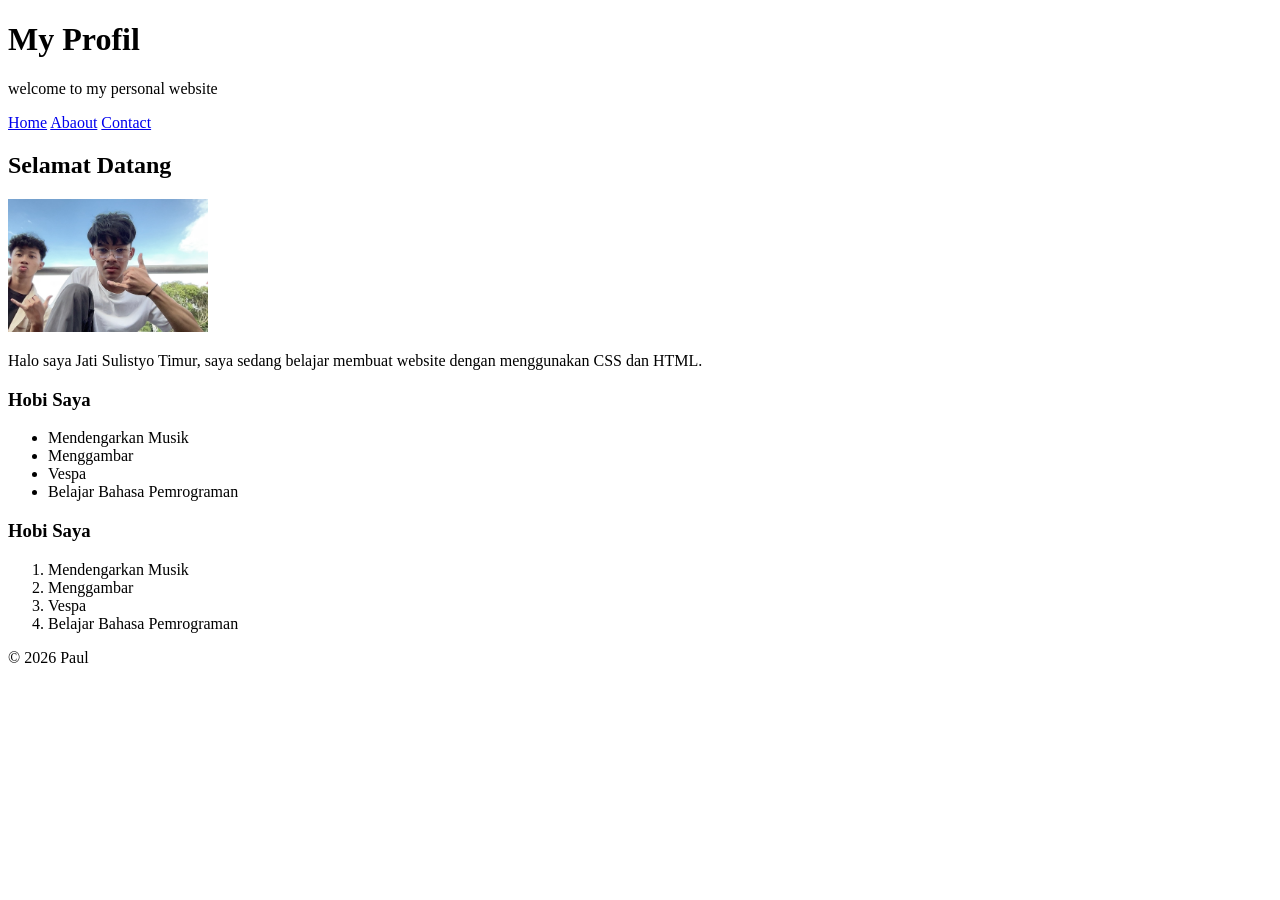
<file: 01-basic-html/index.html>
<!DOCTYPE html>
<html lang="en">
<head>
    <meta charset="UTF-8">
    <meta name="viewport" content="width=device-width, initial-scale=1.0">
    <title>My Profil - Home</title>
</head>
<body>
    
    <h1>My Profil</h1>
    <p>welcome to my personal website</p>

    <nav>
        <a href="index.html">Home</a>
        <a href="about.html">Abaout</a>
        <a href="contact.html">Contact</a>
    </nav>
    <main>
        <section>
            <h2>Selamat Datang</h2>
            <img src="images/E4096B47-E454-4BD0-9718-902EA8177A51_1_105_c.jpeg" alt="foto jati" style="width: 200px; height: auto;">
            <p>Halo saya Jati Sulistyo Timur, saya sedang belajar membuat website dengan menggunakan CSS dan HTML.</p>
        </section>

        <section>
            <h3>Hobi Saya</h3>
            <!-- <ul> <li> (unordered) untuk daftar (.)-->
            <ul>
                <li>Mendengarkan Musik</li>
                <li>Menggambar</li>
                <li>Vespa</li>
                <li>Belajar Bahasa Pemrograman</li>
            </ul>
            <h3>Hobi Saya</h3>
            <!-- <ol> <li> (ordered) untuk daftar nomor -->
            <ol>
                <li>Mendengarkan Musik</li>
                <li>Menggambar</li>
                <li>Vespa</li>
                <li>Belajar Bahasa Pemrograman</li>
            </ol>
        </section>

        </section>
    </main>

    <footer>
        © 2026 Paul
    </footer>

</body>
</html>
</file>
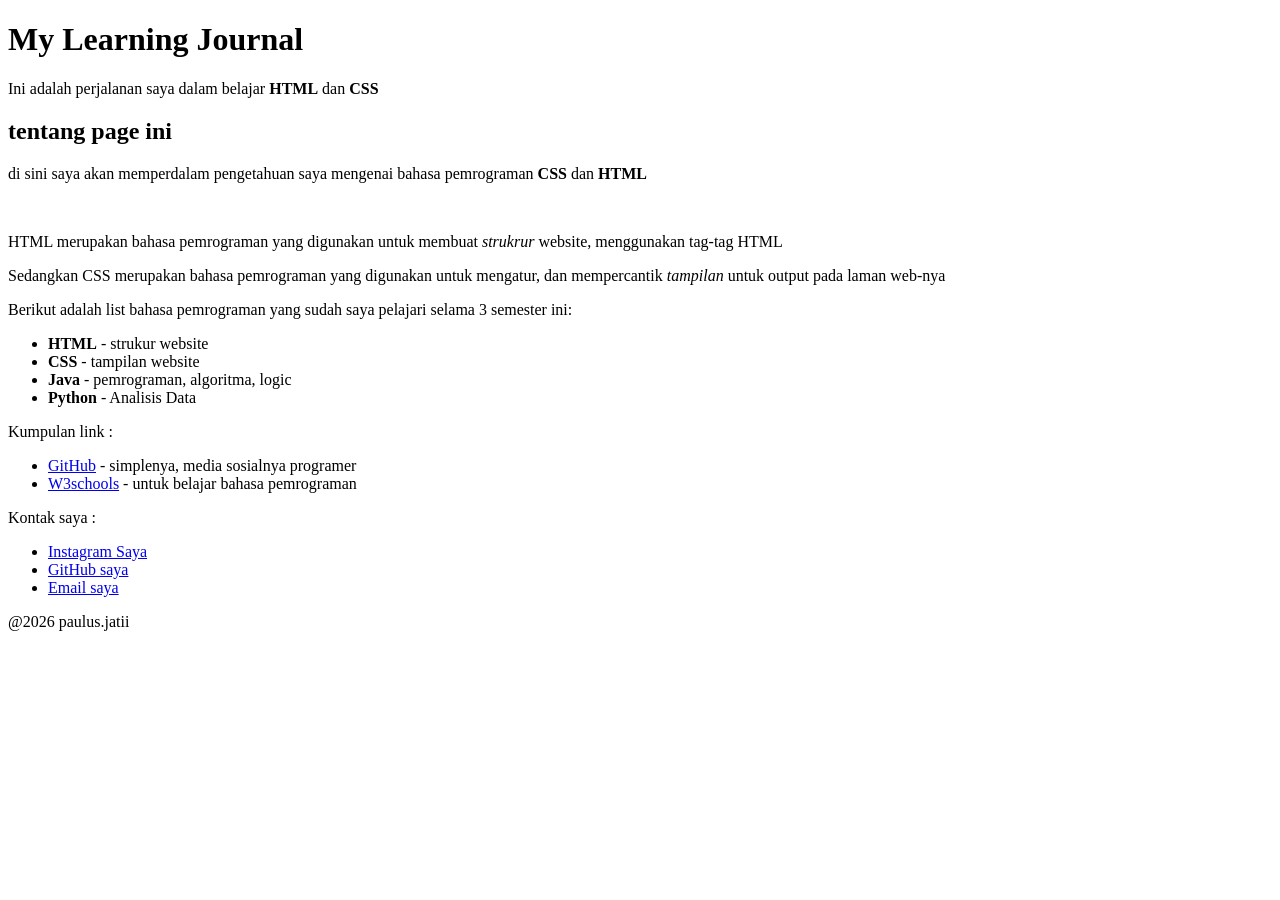
<file: 02-text-and-links/index.html>
<!DOCTYPE html>
<html lang="en">
<head>
    <meta charset="UTF-8">
    <meta name="viewport" content="width=device-width, initial-scale=1.0">
    <title>Text and Links Practice</title>
</head>
<body>
    <header>
        <h1>My Learning Journal</h1>
        <p>Ini adalah perjalanan saya dalam belajar <strong>HTML</strong> dan <strong>CSS</strong></p>
    </header>

    <main>
        <section>
            <h2>tentang page ini</h2>
            <p>di sini saya akan memperdalam pengetahuan saya mengenai bahasa pemrograman <strong>CSS</strong>
            dan <strong>HTML</strong></p>
            <br>
            <p>HTML merupakan bahasa pemrograman yang digunakan untuk membuat <em>strukrur</em> website, menggunakan tag-tag HTML</p>
            <p>Sedangkan CSS merupakan bahasa pemrograman yang digunakan untuk mengatur, dan mempercantik <em>tampilan</em>
            untuk output pada laman web-nya</p>
        </section>

        <section>
            Berikut adalah list bahasa pemrograman yang sudah saya pelajari selama 3 semester ini:
            <ul>
                <li><strong>HTML</strong> - strukur website</li>
                <li><strong>CSS</strong> - tampilan website</li>
                <li><strong>Java</strong> - pemrograman, algoritma, logic</li>
                <li><strong>Python</strong> - Analisis Data</li>
            </ul>
        </section>

        <section>
            <p>Kumpulan link :</p>
            <ul>
                <li> <a href="https://github.com/" target="_blank">GitHub</a> - simplenya, media sosialnya programer</li>
                <li><a href="https://www.w3schools.com" target="_blank">W3schools</a> - untuk belajar bahasa pemrograman</li>
            </ul>
        </section>

        <section>
            Kontak saya :
            <ul>
                <li><a href="https://www.instagram.com/paulus.jatii?stkn=MXZ6dzJiZDM2eHZ4NA%3D%3D&utm_source=qr" target="_blank">Instagram Saya</a></li>
                <li><a href="https://github.com/jefoamy">GitHub saya</a></li>
                <li><a href="mailto:joelian914@gmail.com?subject=Halo%20Paul">Email saya</a></li>
            </ul>
        </section>
    </main>
    <footer>
        @2026 paulus.jatii
    </footer>
</body>

</html>
</file>
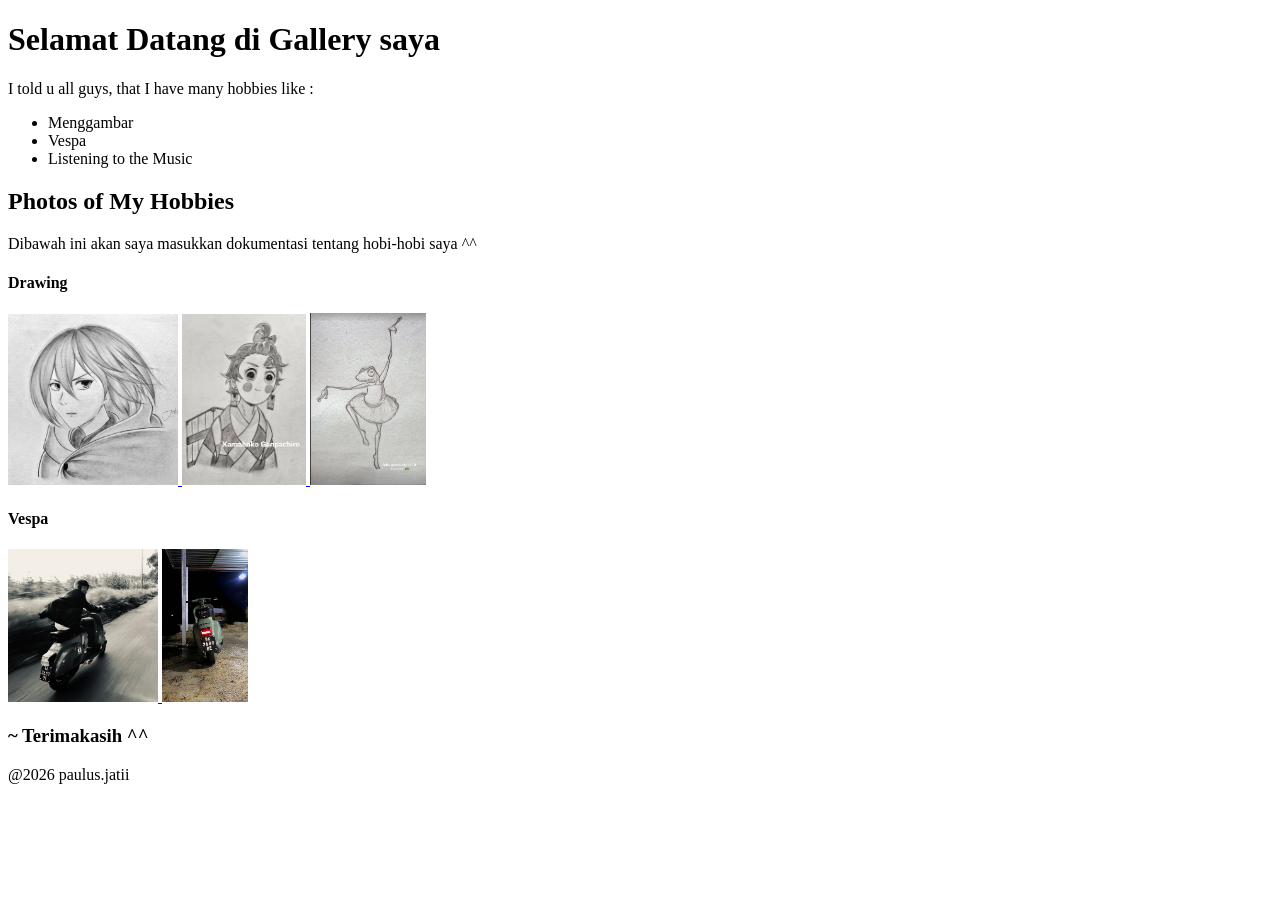
<file: 03-images-and-media/index.html>
<!DOCTYPE html>
<html lang="en">
<head>
    <meta charset="UTF-8">
    <meta name="viewport" content="width=device-width, initial-scale=1.0">
    <title>Images - Media Practice</title>
</head>
<body>
    <header>
        <h1>Selamat Datang di Gallery saya</h1>
        <p>I told u all guys, that I have many hobbies like :</p>
            <ul>
                <li>Menggambar</li>
                <li>Vespa</li>
                <li>Listening to the Music</li>
            </ul>
    </header>
    <main>
        <section>
        <h1>Photos of My Hobbies</h1>
        <p>Dibawah ini akan saya masukkan dokumentasi tentang hobi-hobi saya ^^</p>
            <h4>Drawing</h4>
            <!-- Foto menjadi Link-->
            <a href="images/2CB1EC04-353D-45A7-8746-F5D51ADE4840_1_201_a.jpeg" target="_blank">
                <img src="images/2CB1EC04-353D-45A7-8746-F5D51ADE4840_1_201_a.jpeg" alt="Foto Mikasa" width="170px">
            </a>

            <a href="images/BC01F925-E931-454F-AB14-CD39363CABBC_1_201_a.jpeg" target="_blank">
                <img src="images/BC01F925-E931-454F-AB14-CD39363CABBC_1_201_a.jpeg" alt="Foto Tanjiro" width="124px">
            </a>

            <a href="images/D1BD2ABC-8EDD-47CB-9975-01C62928409C_1_201_a.jpeg" target="_blank">
                <img src="images/D1BD2ABC-8EDD-47CB-9975-01C62928409C_1_201_a.jpeg" alt="Foto Kodok Ballet" width="116">
            </a>
        </section>
            <h4>Vespa</h4>
            <a href="images/426FDE67-A0FD-49AC-B8EA-25A5395267BC_1_102_a.jpeg">
                <img src="images/426FDE67-A0FD-49AC-B8EA-25A5395267BC_1_102_a.jpeg" alt="Ride Vesoa" width="150">
            </a>

            <a href="images/C9A4A840-D314-4A68-BA69-70B549CFC95B_1_105_c.jpeg">
                <img src="images/C9A4A840-D314-4A68-BA69-70B549CFC95B_1_105_c.jpeg" alt="Back of Vespa" width="86">
            </a>
    </main>
    <h3>~ Terimakasih ^^</h3>
    <footer>
        @2026 paulus.jatii
    </footer>

</body>
</html>
</file>
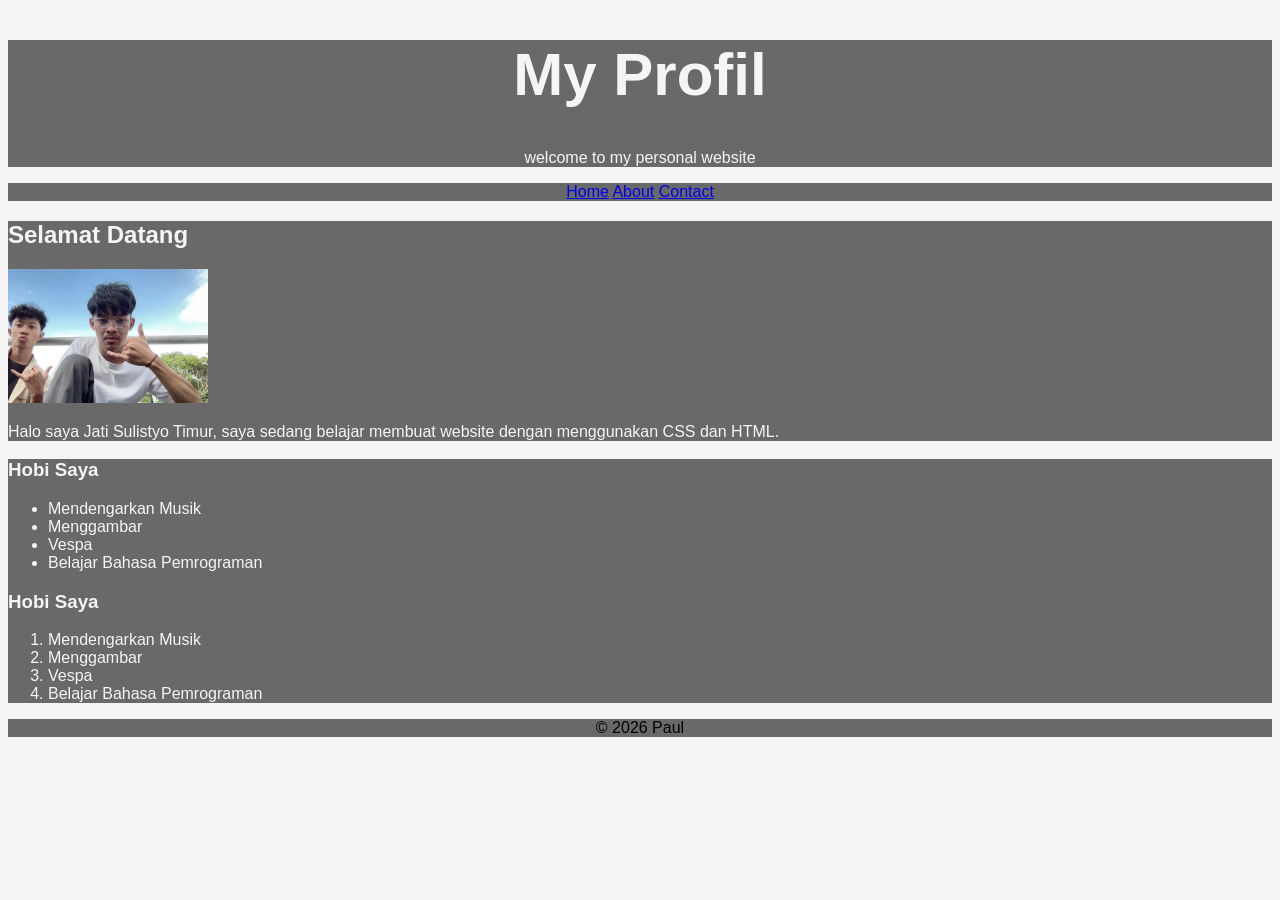
<file: 04-basic-css/index.html>
<!DOCTYPE html>
<html lang="en">
<head>
    <meta charset="UTF-8">
    <meta name="viewport" content="width=device-width, initial-scale=1.0">
    <link rel="stylesheet" href="style.css">
    <title>CSS Basic Practice</title>
</head>
<body>

    <header>
        <h1>My Profil</h1>
        <p>welcome to my personal website</p>
    </header>

    <nav>
        <a href="index.html">Home</a>
        <a href="about.html">About</a>
        <a href="contact.html">Contact</a>
    </nav>

    <main>
        <section>
            <h2>Selamat Datang</h2>
            <img src="images/E4096B47-E454-4BD0-9718-902EA8177A51_1_105_c.jpeg" alt="foto jati" style="width: 200px; height: auto;">
            <p>Halo saya Jati Sulistyo Timur, saya sedang belajar membuat website dengan menggunakan CSS dan HTML.</p>
        </section>

        <section>
            <h3>Hobi Saya</h3>
            <!-- <ul> <li> (unordered) untuk daftar (.)-->
            <ul>
                <li>Mendengarkan Musik</li>
                <li>Menggambar</li>
                <li>Vespa</li>
                <li>Belajar Bahasa Pemrograman</li>
            </ul>
            <h3>Hobi Saya</h3>
            <!-- <ol> <li> (ordered) untuk daftar nomor -->
            <ol>
                <li>Mendengarkan Musik</li>
                <li>Menggambar</li>
                <li>Vespa</li>
                <li>Belajar Bahasa Pemrograman</li>
            </ol>
        </section>

        </section>
    </main>

    <footer>
        © 2026 Paul
    </footer>
    
</body>
</html>
</file>
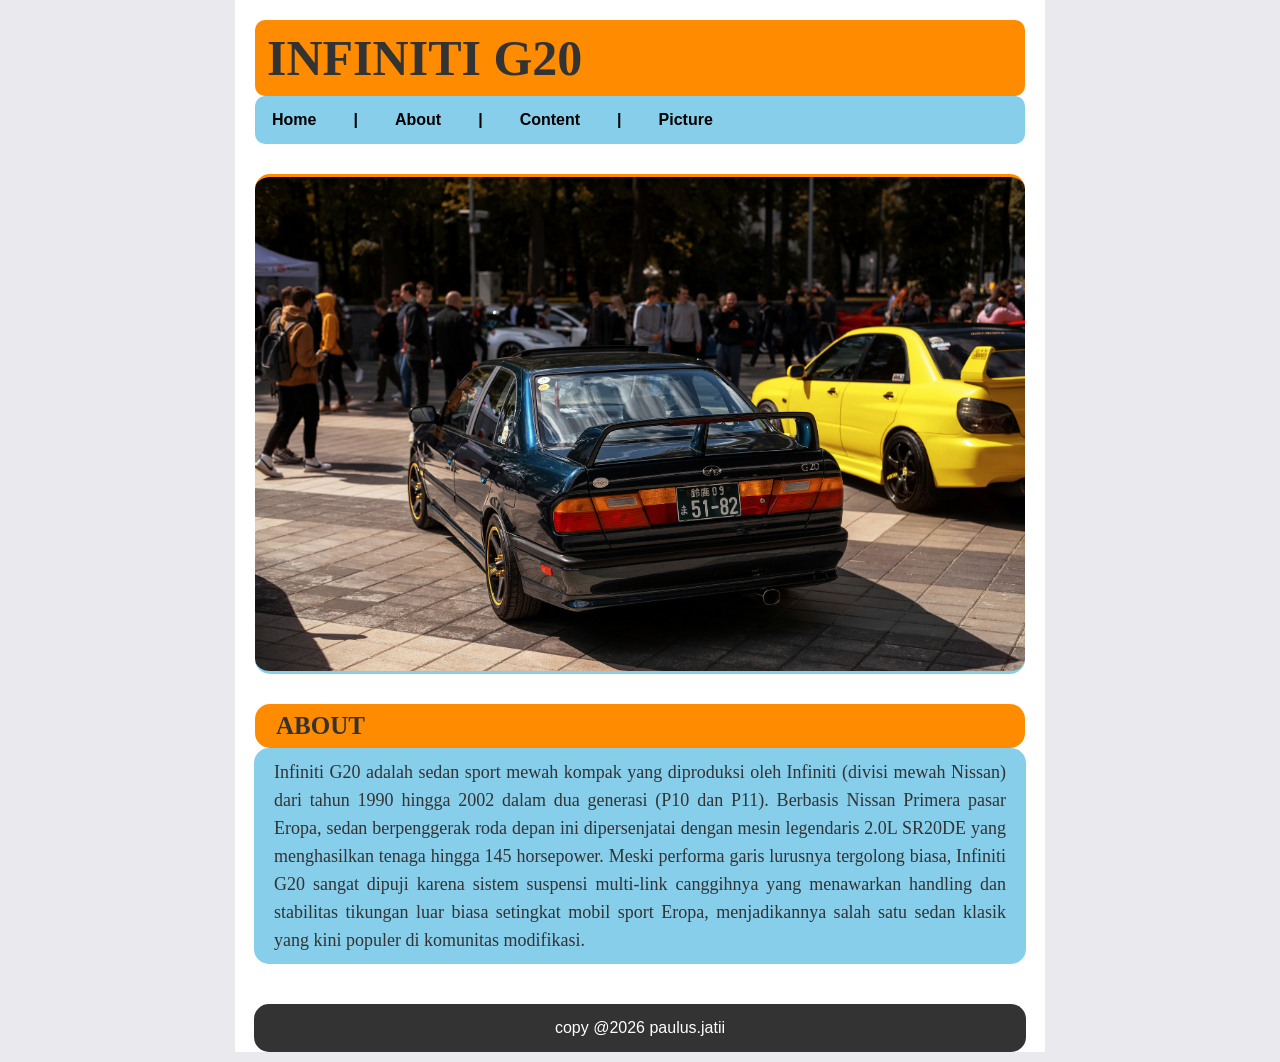
<file: 06-navbar/index.html>
<!DOCTYPE html>
<html lang="en">
<head>
    <meta charset="UTF-8">
    <meta name="viewport" content="width=device-width, initial-scale=1.0">
    <title>Navbar Pracitice</title>
    <link rel="stylesheet" href="style.css">
</head>
<body>
    
    <div class="container" id="home">
        <div class="header">
            <h1 class="judul">INFINITI G20</h1>
            <ul>
                <li><a href="#home">Home</a></li>
                <li class="pisah"> | </li>
                <li><a href="#about">About</a></li>
                <li class="pisah"> | </li>
                <li><a href="#content">Content</a></li>
                <li class="pisah"> | </li>
                <li><a href="#picture">Picture</a></li>
            </ul>
        </div>

        <div class="hero" id="picture"></div>

        <div class="tittle" id="about">
            <h1 class="judul">ABOUT</h1>
        </div>

        <div class="cont" id="content">
            <p class="deskripsi">
                Infiniti G20 adalah sedan sport mewah kompak yang diproduksi oleh Infiniti
                (divisi mewah Nissan) dari tahun 1990 hingga 2002 dalam dua generasi (P10 dan P11).
                Berbasis Nissan Primera pasar Eropa, sedan berpenggerak roda depan ini dipersenjatai
                dengan mesin legendaris 2.0L SR20DE yang menghasilkan tenaga hingga 145 horsepower.
                Meski performa garis lurusnya tergolong biasa, Infiniti G20 sangat dipuji karena sistem
                suspensi multi-link canggihnya yang menawarkan handling dan stabilitas tikungan luar biasa
                setingkat mobil sport Eropa, menjadikannya salah satu sedan klasik yang kini populer di komunitas
                modifikasi.
            </p>
        </div>

        <footer class="site">
            copy @2026 paulus.jatii
        </footer>

    </div>

</body>
</html>
</file>
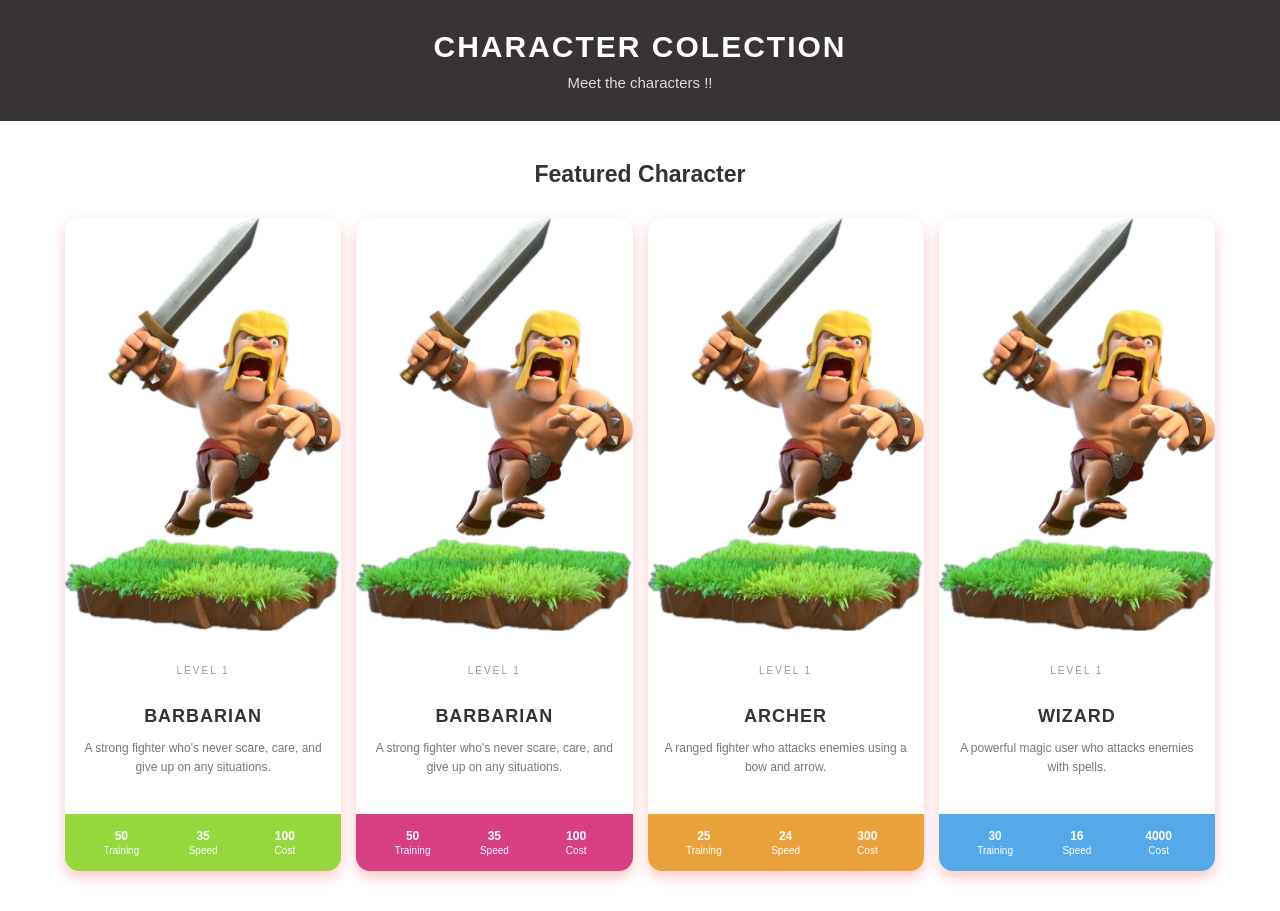
<file: 07-card/index.html>
<!DOCTYPE html>
<html lang="en">
<head>
    <meta charset="UTF-8">
    <meta name="viewport" content="width=device-width, initial-scale=1.0">
    <title>Card COC</title>
    <link rel="stylesheet" href="style.css">
</head>
<body>
    
    <header class="header">
        <h1>CHARACTER COLECTION</h1>
        <p>Meet the characters !!</p>
    </header>

    <main class="container">
        <h2>Featured Character</h2>

        <div class="card-container">

            <div class="card">
                <img src="images/barbarian.png" alt="Barbarian">

                <div class="card-content">
                    <p class="level">LEVEL 1</p>
                    <h3>BARBARIAN</h3>

                    <p class="description">
                        A strong fighter who's never scare, care, and
                        give up on any situations.
                    </p>

                    <div class="card-stats">
                        <div>
                            <strong>50</strong>
                            <span>Training</span>
                        </div>

                        <div>
                            <strong>35</strong>
                            <span>Speed</span>
                        </div>

                        <div>
                            <strong>100</strong>
                            <span>Cost</span>
                        </div>
                    </div>
                </div>
            </div>

            <div class="card">
                <img src="images/barbarian.png" alt="Barbarian">

                <div class="card-content">
                    <p class="level">LEVEL 1</p>
                    <h3>BARBARIAN</h3>

                    <p class="description">
                        A strong fighter who's never scare, care, and
                        give up on any situations.
                    </p>

                    <div class="card-stats">
                        <div>
                            <strong>50</strong>
                            <span>Training</span>
                        </div>

                        <div>
                            <strong>35</strong>
                            <span>Speed</span>
                        </div>

                        <div>
                            <strong>100</strong>
                            <span>Cost</span>
                        </div>
                    </div>
                </div>
            </div>

            <div class="card">
                <img src="images/barbarian.png" alt="Archer">

                <div class="card-content">
                    <p class="level">LEVEL 1</p>
                    <h3>ARCHER</h3>

                    <p class="description">
                        A ranged fighter who attacks enemies
                        using a bow and arrow.
                    </p>

                    <div class="card-stats">
                        <div>
                            <strong>25</strong>
                            <span>Training</span>
                        </div>

                        <div>
                            <strong>24</strong>
                            <span>Speed</span>
                        </div>

                        <div>
                            <strong>300</strong>
                            <span>Cost</span>
                        </div>
                    </div>
                </div>
            </div>

            <div class="card">
                <img src="images/barbarian.png" alt="Wizard">

                <div class="card-content">
                    <p class="level">LEVEL 1</p>
                    <h3>WIZARD</h3>

                    <p class="description">
                        A powerful magic user who attacks
                        enemies with spells.
                    </p>

                    <div class="card-stats">
                        <div>
                            <strong>30</strong>
                            <span>Training</span>
                        </div>

                        <div>
                            <strong>16</strong>
                            <span>Speed</span>
                        </div>

                        <div>
                            <strong>4000</strong>
                            <span>Cost</span>
                        </div>
                    </div>
                </div>
            </div>

        </div>


    </main>


</body>
</html>
</file>
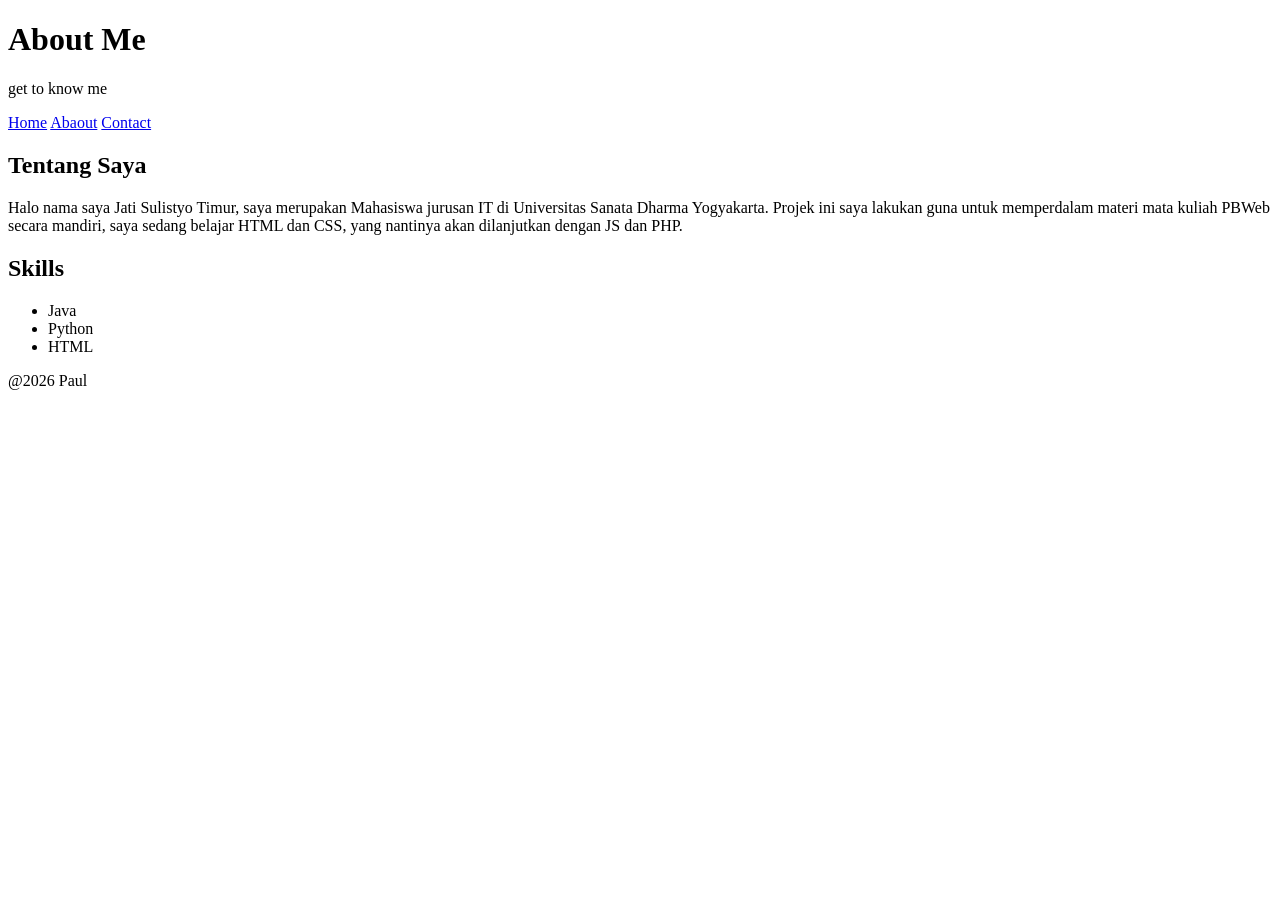
<file: 01-basic-html/about.html>
<!DOCTYPE html>
<html lang="en">
<head>
    <meta charset="UTF-8">
    <meta name="viewport" content="width=device-width, initial-scale=1.0">
    <title>My Profile - About</title>
</head>
<body>
    
    <header>
        <h1>About Me</h1>
        <p>get to know me</p>
    </header>

    <nav>
        <a href="index.html">Home</a>
        <a href="about.html">Abaout</a>
        <a href="contact.html">Contact</a>    
    </nav>

    <main>

        <section>
            <h2>Tentang Saya</h2>
            <p>
                Halo nama saya Jati Sulistyo Timur, saya merupakan Mahasiswa jurusan IT di
                Universitas Sanata Dharma Yogyakarta. Projek ini saya lakukan guna untuk
                memperdalam materi mata kuliah PBWeb secara mandiri, saya sedang belajar HTML dan CSS, yang nantinya 
                akan dilanjutkan dengan JS dan PHP.
            </p>
        </section>

        <section>
            <h2>Skills</h2>
            <ul>
                <li>Java</li>
                <li>Python</li>
                <li>HTML</li>
            </ul>
        </section>
    </main>

    <footer>
        @2026 Paul
    </footer>

</body>
</html>
</file>
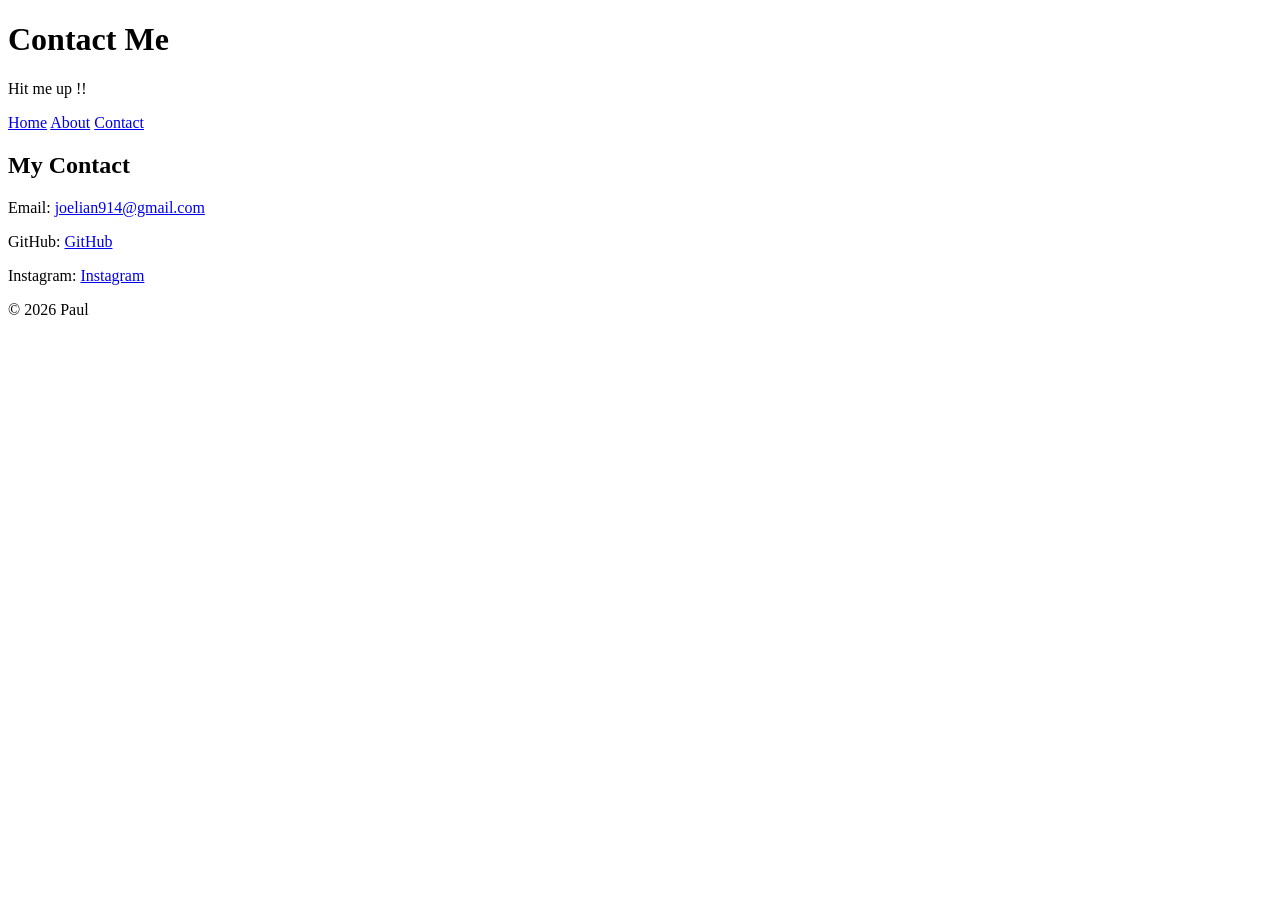
<file: 01-basic-html/contact.html>
<!DOCTYPE html>
<html lang="en">
<head>
    <meta charset="UTF-8">
    <meta name="viewport" content="width=device-width, initial-scale=1.0">
    <title>My Profile - Contact</title>
</head>

<body>

    <header>
        <h1>Contact Me</h1>
        <p>Hit me up !!</p>
    </header>

    <nav>
        <a href="index.html">Home</a>
        <a href="about.html">About</a>
        <a href="contact.html">Contact</a>
    </nav>

    <main>

        <section>
            <h2>My Contact</h2>

            <p>
                Email:
                <a href="mailto:joelian914@gmail.com">joelian914@gmail.com</a>
            </p>

            <p>
                GitHub:
                <a href="https://github.com/jefoamy">GitHub</a>
            </p>

            <p>
                Instagram:
                <a href="https://www.instagram.com/paulus.jatii?stkn=MXZ6dzJiZDM2eHZ4NA%3D%3D&utm_source=qr/">Instagram</a>
            </p>

        </section>

    </main>

    <footer>
        <p>© 2026 Paul</p>
    </footer>

</body>
</html>
</file>
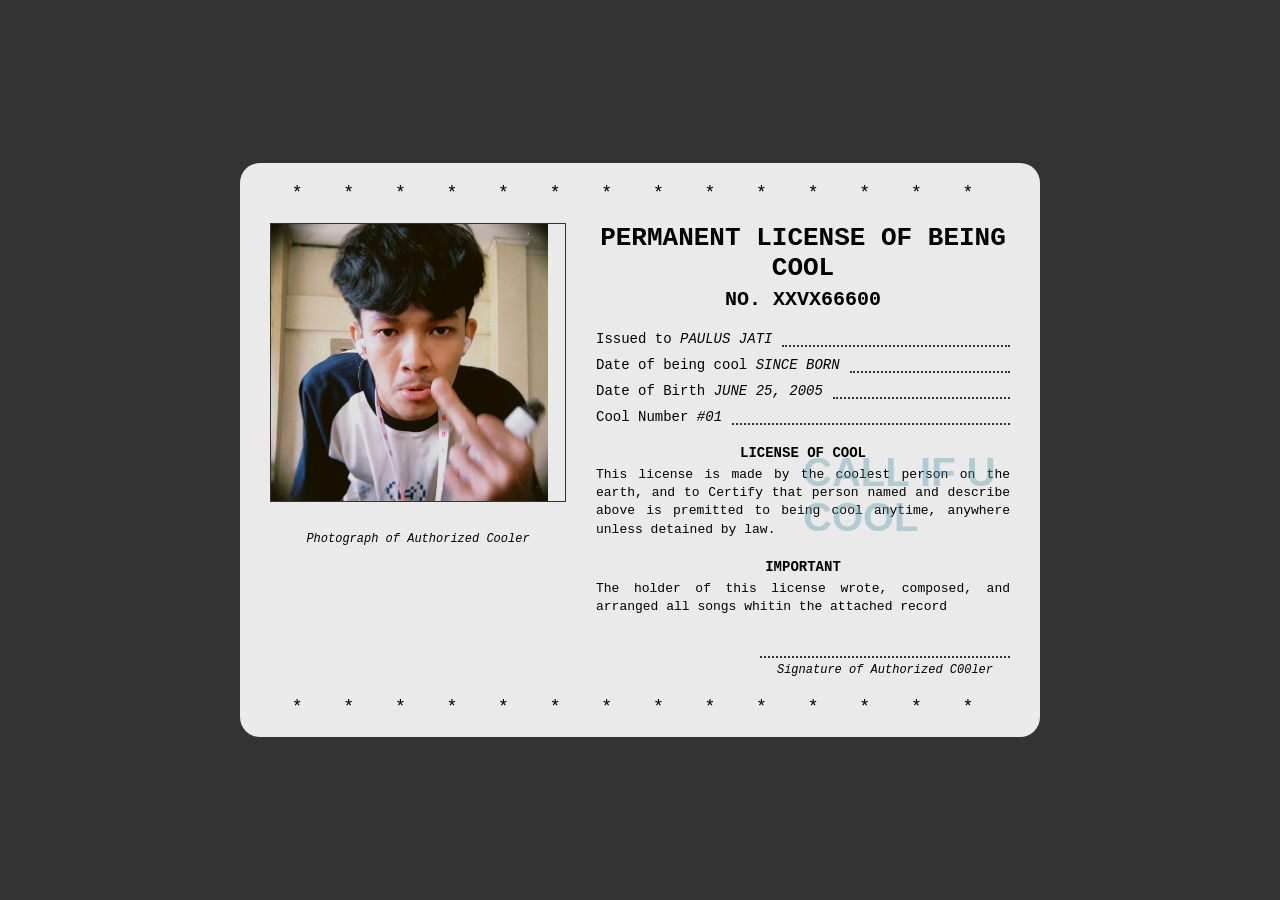
<file: 05-css-box-model/card.html>
<!DOCTYPE html>
<html lang="en">
<head>
    <meta charset="UTF-8">
    <meta name="viewport" content="width=device-width, initial-scale=1.0">
    <title>Box Model CSS Practice</title>
    <link rel="stylesheet" href="style.css">
</head>
<body>
    
    <div class="card">
        <div class="margin-atas">* * * * * * * * * * * * * * </div>
            <div class="card-body">
                <div class="kolom-kiri">
                    <div class="photo">
                        <div class="imput"><img src="images/hoga 2026-09-28 2101160E54197F6139.jpeg" alt=""></div>
                    </div>
                    <p class="caption">Photograph of Authorized Cooler</p>
                </div>
            

            <div class="kolom-kanan">
                <div class="header">
                    <h3>PERMANENT LICENSE OF BEING COOL</h3>
                    <h2>NO.  XXVX66600</H2>
                </div>

                <div class="data-diri">
                    <div class="data"><span class="label">Issued to <i>PAULUS JATI</i></span><span class="line"></span></div>
                    <div class="data"><span class="label">Date of being cool <i>SINCE BORN</i></span><span class="line"></span></div>
                    <div class="data"><span class="label">Date of Birth <I>JUNE 25, 2005</I></span><span class="line"></span></div>
                    <div class="data"><span class="label">Cool Number <i>#01</i></span><span class="line"></span></div>
                </div>

                <div class="section">
                    <h4>LICENSE OF COOL</h4>
                    <p>This license is made by the coolest person on the earth,
                        and to Certify that person named and 
                        describe above is premitted to being cool anytime,
                        anywhere unless detained by law.
                    </p>
                </div>

                <div class="stemple">CALL IF U COOL</div>

                <div class="section">
                    <h4>IMPORTANT</h4>
                    <p>The holder of this license wrote, composed, and arranged all songs whitin the attached record</p>
                </div>

                <div class="tanda-tangan">
                    <span class="line"></span>
                    <p>Signature of Authorized C00ler</p>
                </div>
            </div>
        </div>

        <div class="margin-bawah">* * * * * * * * * * * * * *</div>
    </div>
    
</body>
</html>
</file>
<file: 04-basic-css/style.css>
body {
    font-family: Arial, Helvetica, sans-serif;
    background-color: whitesmoke;
}

header {
    background-color: dimgray;
    color: whitesmoke;
    text-align: center;
}

nav {
    background-color: dimgray;
    color: whitesmoke;
    text-align: center;
}

h1 {
    font-size: 60px;
}

section {
    background-color: dimgray;
    color: whitesmoke;
}

li {
    color: whitesmoke;
}

footer {
    background-color: dimgray;
    color: black;
    text-align: center;
}
</file>
<file: 06-navbar/style.css>
/* http://meyerweb.com/eric/tools/css/reset/ 
   v2.0 | 20110126
   License: none (public domain)
*/

html, body, div, span, applet, object, iframe,
h1, h2, h3, h4, h5, h6, p, blockquote, pre,
a, abbr, acronym, address, big, cite, code,
del, dfn, em, img, ins, kbd, q, s, samp,
small, strike, strong, sub, sup, tt, var,
b, u, i, center,
dl, dt, dd, ol, ul, li,
fieldset, form, label, legend,
table, caption, tbody, tfoot, thead, tr, th, td,
article, aside, canvas, details, embed, 
figure, figcaption, footer, header, hgroup, 
menu, nav, output, ruby, section, summary,
time, mark, audio, video {
	margin: 0;
	padding: 0;
	border: 0;
	font-size: 100%;
	font: inherit;
	vertical-align: baseline;
}
/* HTML5 display-role reset for older browsers */
article, aside, details, figcaption, figure, 
footer, header, hgroup, menu, nav, section {
	display: block;
}
body {
	line-height: 1;
}
ol, ul {
	list-style: none;
}
blockquote, q {
	quotes: none;
}
blockquote:before, blockquote:after,
q:before, q:after {
	content: '';
	content: none;
}
table {
	border-collapse: collapse;
	border-spacing: 0;
}



body {
    font: 16px/28px arial, sans-serif;
    background-color: #eaeaee;
    color: #333;
}

.container {
    background-color: white;
    width: 810px;
    margin: auto;
}

.header {
    padding: 20px;
}

.header .judul {
    font-family: Times New Roman;
    font-weight: bolder;
    border-radius: 10px;
    padding: 24px 12px;
    background-color: darkorange;
    font-size: 50px;
}

.header ul {
    border-radius: 10px;
    background-color: skyblue;
    display: flex;
    gap: 15px;
}

.pisah {
    color: black;
}

.header ul li {
    font-weight: bolder;
    display: inline-block;
    margin-top: 10px;
    margin-left: 15px;
    margin-right: 5px;
    margin-bottom: 10px;
}

.header a {
    text-decoration: none;
    color: black;
    padding: 2px;
}

.header a:hover {
    background-color: darkorange;
    border-radius: 5px;
    color: white;
}

.hero {
    width: 100%;
    height: 500px;
    border-radius: 15px;
    padding: 0px 20px;
    background-image: url(images/AAD8248A-13F6-4882-A0AF-92283E93649C_1_102_o.jpeg);
    background-size: cover;
    border-top: 3px solid skyblue;
    border-bottom: 3px solid darkorange;
    box-sizing: border-box;
}

.hero {
    margin: 10px 20px; 
    margin-bottom: 30px;
    width: calc(100% - 40px);
    height: 500px;
    width: 95%;
    border-radius: 15px;
    background-size: cover;
    border-bottom: 3px solid skyblue;
    border-top: 3px solid darkorange;
}

.cont {
    text-align: justify;
    font-size: 18px;
    font-family: 'Times New Roman', serif;
    background-color: skyblue;
    margin: 0px 19px 10px 19px;
    padding: 10px 20px;
    border-radius: 15px;
}

.judul {
    padding-left: 20px;
}

.tittle {
    background-color: darkorange;
    margin: 20px ;
    margin-bottom: 0px;
    border-radius: 15px;
    display: block;
    font-family: Times New Roman;
    font-weight: bolder;
    font-size: 25px;
    padding: 8px 1px;
}

.site {
    text-align: center;
    margin: 40px 19px 10px 19px;
    padding: 10px 20px;
    border-radius: 15px;
    font-family: Arial, Helvetica, sans-serif;
    color: white;
    background-color: #333;
}
</file>
<file: 07-card/style.css>
* {
    box-sizing: border-box;
}
body {
    margin: 0px;
    font-family: Arial, Helvetica, sans-serif;

    color: #333;
}

.header {
    text-align: center;
    padding: 30px 20px;
    background-color: #393434;
    color: white;
}

.header h1 {
    margin: 0 0 10px;
    font-size: 30px;
    letter-spacing: 2px;
}

.header p {
    margin: 0;
    font-size: 15px;
    color: #dddddd;
}

.container {
    max-width: 1200px;
    margin: 40px auto;
    padding: 0px 25px;
}
.container h2 {
    text-align: center;
    margin-bottom: 30px;
    font-size: 23px;
}

.card-container {
    display: flex;
    justify-content: center;
    align-items: center;
    gap: 15px;
}

.card {
    flex: 1;
    min-width: 0;
    display: flex;
    flex-direction: column;

    background-color: #ffffff;
    border-radius: 14px;
    overflow: hidden;
    box-shadow: 0 6px 13px rgba(255, 0, 0, 0.223);

    transition: transform 0.3s ease,
                box-shadow 0.3s ease;
}

.card:hover {
    transform: translateY(-23px);
    box-shadow: 0 12px 22px rgba(12, 82, 163, 0.2);
}

card .img {
    object-fit: contain;
    object-position: center;
    background-color: #e6dedb;
}

.card-content {
    display: flex;
    flex-direction: column;
    flex: 1;
    text-align: center;
    padding: 14px 16px 0;
}
.level {
    text-align: justify-center;
    margin: 0 0 5px;
    padding: 20px 5px;
    font-size: 10px;
    color: #999999;
    letter-spacing: 2px;
}
.card-content h3 {
    margin: 5px 0 12px;
    font-size: 18px;
    letter-spacing: 1px;
}

.description {
    min-height: 75px;
    margin: 0;
    font-size: 12px;
    line-height: 1.6;
    color: #777777;
}

.card-stats {
    display: flex;
    justify-content: space-around;
    gap: 5px;

    margin: auto -16px 0;
    padding: 15px 18px 15px 18px;

    color: white;
    background-color: #e9a13b;
}

.card:nth-child(1) .card-stats {
    background-color: #95d83e;
}
.card:nth-child(2) .card-stats {
    background-color: #d83e82;
}

.card:nth-child(3) .card-stats {
    background-color: #e9a13b;
}

.card:nth-child(4) .card-stats {
    background-color: #55a9e8;
}

.card-stats div {
    display: flex;
    flex-direction: column;
    align-items: center;
    gap: 2px;
    flex: 1;
}

.card-stats strong {
    font-size: 12px;
}

.card-stats span {
    font-size: 10px;
}
</file>
<file: 05-css-box-model/style.css>
* {
    box-sizing: border-box;
    margin: 0;
    padding: 0;
}

body {
    background-color: #333;
    display: flex;
    justify-content: center;
    align-items: center;
    min-height: 100vh;
    font-family: 'Courier New', Courier, monospace;
}

.card {
    background-color: #eaeaea;
    width: 800px;
    padding: 20px 30px;
    border-radius: 20px;
    box-shadow: 0px 10px 20 px;
    position: relative;
    overflow: hidden;
}

.margin-atas {
    text-align: center;
    font-size: 18px;
    letter-spacing: 15px;
    color: 1a1a1a;
}

.margin-bawah {
    text-align: center;
    font-size: 18px;
    letter-spacing: 15px;
    color: 1a1a1a;
}

.card-body {
    display: flex;
    margin: 20px 0px;
    gap: 30px
    ;
}

.kolom-kiri {
    width: 40%;
    display: flex;
    flex-direction: column;
    align-items: center;
}

.imput {
    width: 500px;
    height: 277px;
    margin-bottom: none;
    display: flex;
}

.photo {
    width: 100%;
    height: 279px;
    border: 1px solid #333;
    margin-bottom: 30px;
    background-color: transparent;
}

.caption {
    margin-top: none;
    font-size: 12px;
    font-style: italic;
    text-align: center;
}

.kolom-kanan {
    width: 60%;
    position: relative;
}

.header {
    text-align: center;
    margin-bottom: 20px;
}

.header h3 {
    font-size: 26px;
    font-weight: bold;
}

.header h2 {
    font-size: 20px;
    font-weight: 900px;
    margin-top: 5px;
}

.data-diri {
    margin-bottom: 20px;
}

.data {
    display: flex;
    align-items: flex-end;
    margin-bottom: 10px;
}

.data .label {
    font-size: 14px;
    margin-right: 10px;
}

.data .line {
    flex-grow: 1;
    border-bottom: 2px dotted #333;
    height: 15px;
}

.section {
    margin-bottom: 20px;
    text-align: center;
}

.section h4 {
    font-size: 14px;
    margin-bottom: 5px;
}

.section p {
    font-size: 13px;
    text-align: justify;
    line-height: 1.4;
}

.stemple {
    position: absolute;
    top: 50%;
    left: 50%;
    font-family: Arial, sans-serif;
    font-size: 40px;
    font-weight: bold;
    color: #5b9db0;
    opacity: 0.4;
    pointer-events: none;
}

.tanda-tangan {
    margin-top: 40px;
    text-align: center;
    display: flex;
    flex-direction: column;
    align-items: flex-end;
}

.tanda-tangan .line {
    width: 250px;
    border-bottom: 2px dotted #333;
    margin-bottom: 5px;
}

.tanda-tangan p {
    font-size: 12px;
    font-style: italic;
    width: 250px;
    text-align: center;
}
</file>
